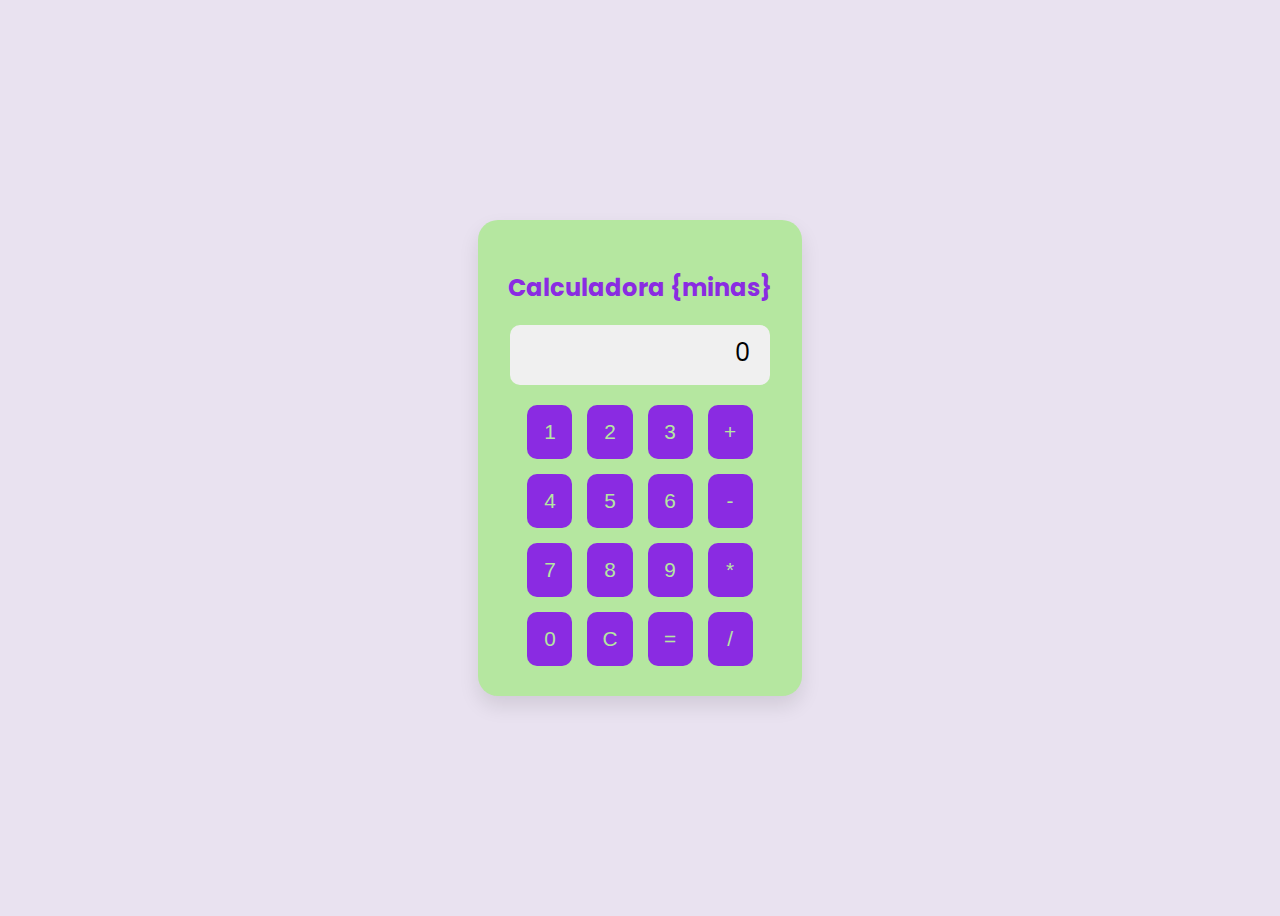
<file: calculadora/index.html>
<!DOCTYPE html>
<html lang="en">

<head>
    <meta charset="UTF-8">
    <meta name="viewport" content="width=device-width, initial-scale=1.0">
    <link rel="stylesheet" href="style.css">
    <link href="https://fonts.googleapis.com/css2?family=Poppins:wght@400;500&display=swap" rel="stylesheet">

</head>

<body>
    <div class="calculator">
        <h2 style="text-align: center;">Calculadora {minas}</h2>
        <div class="screen" id="screen">
            0
        </div>
        <div class="buttons">
            <button onclick="adicionarNaTela('1')">1</button>
            <button onclick="adicionarNaTela('2')">2</button>
            <button onclick="adicionarNaTela('3')">3</button>
            <button onclick="adicionarOperador('+')">+</button>
            <button onclick="adicionarNaTela('4')">4</button>
            <button onclick="adicionarNaTela('5')">5</button>
            <button onclick="adicionarNaTela('6')">6</button>
            <button onclick="adicionarOperador('-')">-</button>
            <button onclick="adicionarNaTela('7')">7</button>
            <button onclick="adicionarNaTela('8')">8</button>
            <button onclick="adicionarNaTela('9')">9</button>
            <button onclick="adicionarOperador('*')">*</button>
            <button onclick="adicionarNaTela('0')">0</button>
            <button onclick="limparTela()">C</button>
            <button onclick="calcularResultado()">=</button>
            <button onclick="adicionarOperador('/')">/</button>
        </div>
    </div>

    <script src="script.js"></script>
</body>

</html>
</file>
<file: calculadora/style.css>
body {
    display: flex;
    justify-content: center;
    align-items: center;
    height: 100vh;
    background-color: #e9e2f0; /* Lilás claro para o fundo */
    font-family: 'Poppins', sans-serif;
}

.calculator {
    background-color: #b5e7a0; /* Verde claro para o fundo da calculadora */
    border-radius: 20px;
    padding: 30px;
    box-shadow: 0 10px 20px rgba(0, 0, 0, 0.1);
    display: flex;
    flex-direction: column;
    align-items: center;
}

h2 {
    color: #8a2be2; /* Lilás escuro para o título */
    margin-bottom: 20px;
}

.screen {
    width: 220px;
    height: 40px;
    background-color: #f0f0f0;
    padding: 10px 20px;
    text-align: right;
    margin-bottom: 20px;
    border-radius: 10px;
    font-size: 1.5rem;
}

.buttons {
    display: grid;
    grid-template-columns: repeat(4, 1fr);
    gap: 15px;
}

button {
    padding: 15px;
    border: none;
    background-color: #8a2be2; /* Lilás escuro para os botões */
    color: #b5e7a0; /* Verde claro para o texto dos botões */
    cursor: pointer;
    border-radius: 10px;
    font-size: 1.3rem;
    transition: background-color 0.3s, transform 0.3s;
}

button:hover {
    background-color: #7a1cd2; /* Lilás um pouco mais escuro para o efeito hover */
    transform: translateY(-3px);
}
</file>
